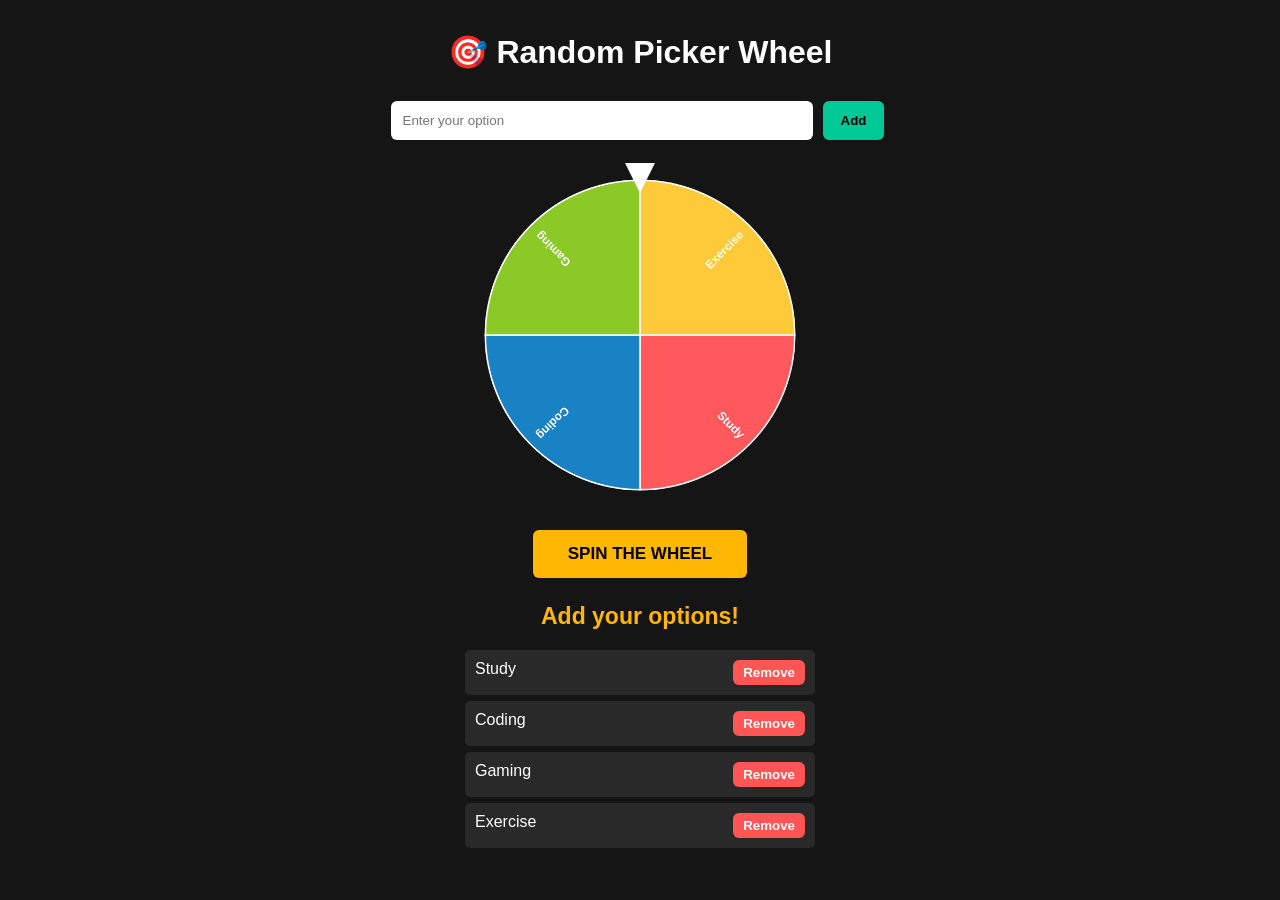
<file: picker-wheel/index.html>
<!DOCTYPE html>
<html lang="en">
<head>
<meta charset="UTF-8">
<meta name="viewport" content="width=device-width, initial-scale=1.0">
<title>Picker Wheel</title>

<style>
* {
    margin: 0;
    padding: 0;
    box-sizing: border-box;
}

body {
    font-family: Arial, sans-serif;
    background: #151515;
    color: white;
    min-height: 100vh;
    display: flex;
    justify-content: center;
    align-items: center;
    padding: 20px;
}

.container {
    text-align: center;
    width: 100%;
    max-width: 650px;
}

h1 {
    margin-bottom: 25px;
}

.wheel-container {
    position: relative;
    width: 320px;
    height: 320px;
    margin: 30px auto;
}

canvas {
    width: 100%;
    height: 100%;
    border-radius: 50%;
}

.pointer {
    position: absolute;
    top: -12px;
    left: 50%;
    transform: translateX(-50%);
    border-left: 15px solid transparent;
    border-right: 15px solid transparent;
    border-top: 30px solid white;
    z-index: 2;
}

input {
    width: 65%;
    padding: 12px;
    border: none;
    border-radius: 6px;
    outline: none;
}

button {
    padding: 12px 18px;
    border: none;
    border-radius: 6px;
    cursor: pointer;
    font-weight: bold;
    margin: 5px;
}

.add-btn {
    background: #00c896;
    color: black;
}

.spin-btn {
    background: #ffb703;
    color: black;
    font-size: 17px;
    padding: 14px 35px;
}

button:disabled {
    opacity: 0.5;
    cursor: not-allowed;
}

#options {
    margin: 20px auto;
    max-width: 350px;
    text-align: left;
}

.option {
    background: #292929;
    padding: 10px;
    margin: 6px 0;
    border-radius: 5px;
    display: flex;
    justify-content: space-between;
}

.option button {
    background: #ff5555;
    color: white;
    padding: 5px 10px;
    margin: 0;
}

#result {
    margin-top: 20px;
    font-size: 23px;
    color: #ffb703;
    font-weight: bold;
}
</style>
</head>

<body>

<div class="container">

    <h1>🎯 Random Picker Wheel</h1>

    <div>
        <input type="text" id="optionInput"
        placeholder="Enter your option">

        <button class="add-btn" onclick="addOption()">
            Add
        </button>
    </div>

    <div class="wheel-container">
        <div class="pointer"></div>
        <canvas id="wheel" width="600" height="600"></canvas>
    </div>

    <button class="spin-btn" id="spinBtn" onclick="spinWheel()">
        SPIN THE WHEEL
    </button>

    <h2 id="result">Add your options!</h2>

    <div id="options"></div>

</div>

<script>

const canvas = document.getElementById("wheel");
const ctx = canvas.getContext("2d");

let options = ["Study", "Coding", "Gaming", "Exercise"];
let rotation = 0;
let spinning = false;

const colors = [
    "#ff595e",
    "#1982c4",
    "#8ac926",
    "#ffca3a",
    "#6a4c93",
    "#f72585"
];

function drawWheel() {

    const center = 300;
    const radius = 290;

    ctx.clearRect(0, 0, 600, 600);

    if (options.length === 0) return;

    const angle = (2 * Math.PI) / options.length;

    options.forEach((option, index) => {

        const startAngle = rotation + index * angle;
        const endAngle = startAngle + angle;

        ctx.beginPath();
        ctx.moveTo(center, center);
        ctx.arc(center, center, radius,
            startAngle, endAngle);
        ctx.closePath();

        ctx.fillStyle = colors[index % colors.length];
        ctx.fill();

        ctx.strokeStyle = "#ffffff";
        ctx.lineWidth = 3;
        ctx.stroke();

        ctx.save();

        ctx.translate(center, center);
        ctx.rotate(startAngle + angle / 2);

        ctx.fillStyle = "#ffffff";
        ctx.font = "bold 22px Arial";
        ctx.textAlign = "right";
        ctx.textBaseline = "middle";

        ctx.fillText(option, radius - 20, 0);

        ctx.restore();

    });

}

function addOption() {

    const input = document.getElementById("optionInput");
    const value = input.value.trim();

    if (value === "") return;

    if (spinning) return;

    options.push(value);

    input.value = "";

    updateOptions();
    drawWheel();

}

function removeOption(index) {

    if (spinning) return;

    options.splice(index, 1);

    updateOptions();
    drawWheel();

}

function updateOptions() {

    const list = document.getElementById("options");

    list.innerHTML = "";

    options.forEach((option, index) => {

        const div = document.createElement("div");
        div.className = "option";

        const span = document.createElement("span");
        span.textContent = option;

        const button = document.createElement("button");
        button.textContent = "Remove";
        button.onclick = () => removeOption(index);

        div.appendChild(span);
        div.appendChild(button);

        list.appendChild(div);

    });

}

function spinWheel() {

    if (spinning || options.length < 2) {
        if (options.length < 2) {
            document.getElementById("result").textContent =
                "Add at least 2 options!";
        }
        return;
    }

    spinning = true;

    document.getElementById("spinBtn").disabled = true;

    document.getElementById("result").textContent = "Spinning...";

    const winner = Math.floor(Math.random() * options.length);

    const slice = (2 * Math.PI) / options.length;

    // Pointer is at the top (-90 degrees).
    const target = -Math.PI / 2 -
        (winner + 0.5) * slice;

    const extraSpins = 6 * 2 * Math.PI;

    const startRotation = rotation;
    const finalRotation =
        startRotation +
        extraSpins +
        ((target - startRotation) % (2 * Math.PI) +
        2 * Math.PI) % (2 * Math.PI);

    const duration = 4000;
    const startTime = performance.now();

    function animate(currentTime) {

        const elapsed = currentTime - startTime;
        const progress = Math.min(elapsed / duration, 1);

        // Smooth deceleration
        const easeOut = 1 - Math.pow(1 - progress, 4);

        rotation = startRotation +
            (finalRotation - startRotation) * easeOut;

        drawWheel();

        if (progress < 1) {

            requestAnimationFrame(animate);

        } else {

            rotation = finalRotation % (2 * Math.PI);

            drawWheel();

            document.getElementById("result").textContent =
                "🎉 Winner: " + options[winner];

            spinning = false;
            document.getElementById("spinBtn").disabled = false;

        }

    }

    requestAnimationFrame(animate);

}

// Initial setup
updateOptions();
drawWheel();

</script>

</body>
</html>
</file>
